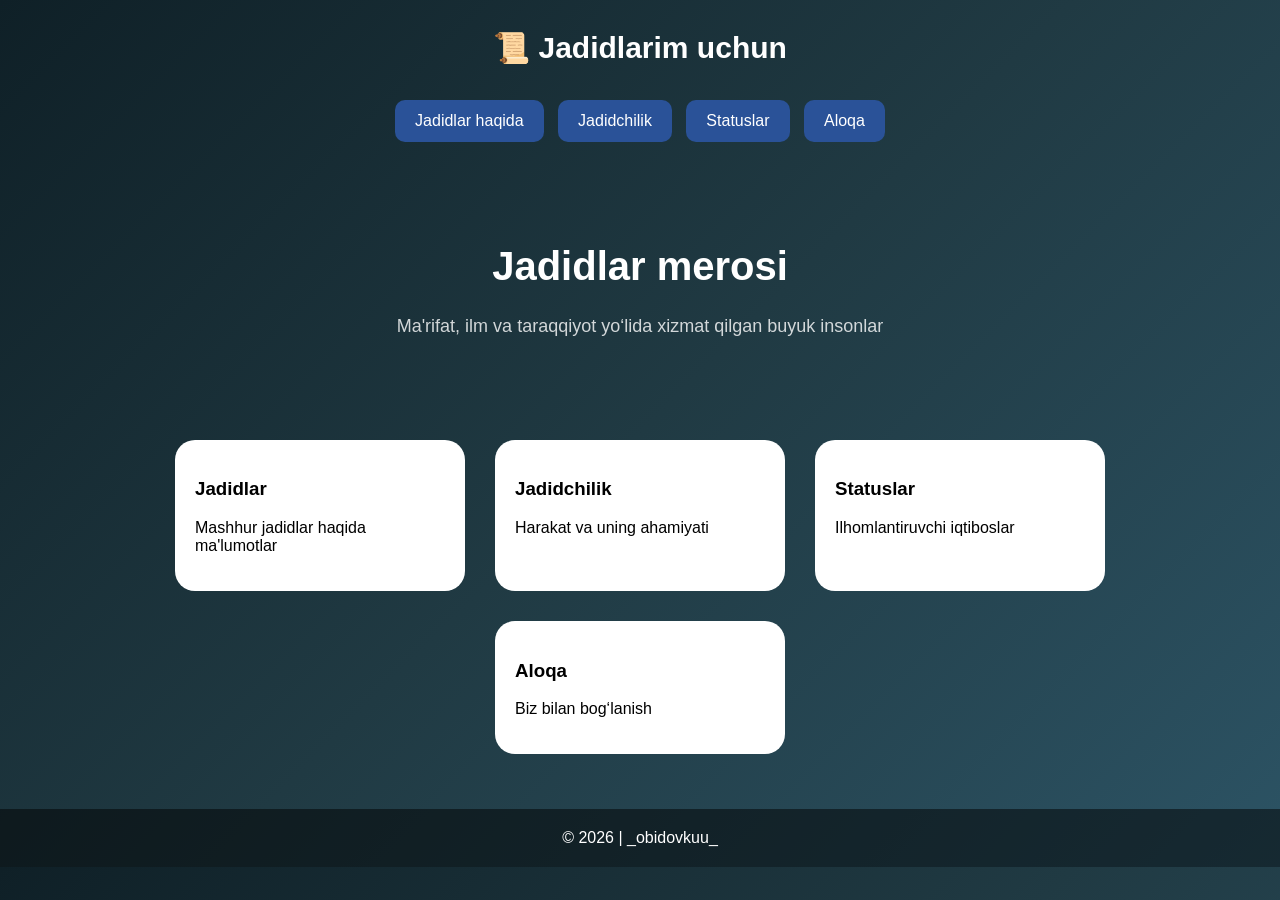
<file: index.html>
<!DOCTYPE html>
<html lang="uz">
<head>
<meta charset="UTF-8">
<meta name="viewport" content="width=device-width, initial-scale=1.0">
<title>Jadidlarim uchun</title>

<style>
body {
    margin: 0;
    font-family: Arial, sans-serif;
    background: linear-gradient(135deg, #0f2027, #203a43, #2c5364);
    color: white;
}

/* Header */
header {
    text-align: center;
    padding: 30px;
    font-size: 30px;
    font-weight: bold;
}

/* Menu */
nav {
    text-align: center;
    margin-bottom: 20px;
}

nav a {
    text-decoration: none;
    color: white;
    background: #2a5298;
    padding: 12px 20px;
    margin: 5px;
    border-radius: 10px;
    display: inline-block;
    transition: 0.3s;
}

nav a:hover {
    background: #00c6ff;
    transform: scale(1.1);
}

/* Hero */
.hero {
    text-align: center;
    padding: 50px 20px;
}

.hero h1 {
    font-size: 40px;
}

.hero p {
    font-size: 18px;
    opacity: 0.8;
}

/* Cards */
.container {
    display: flex;
    flex-wrap: wrap;
    justify-content: center;
    padding: 20px;
}

.card {
    background: white;
    color: black;
    width: 250px;
    margin: 15px;
    padding: 20px;
    border-radius: 20px;
    transition: 0.3s;
}

.card:hover {
    transform: translateY(-10px);
}

/* Footer */
footer {
    text-align: center;
    padding: 20px;
    background: rgba(0,0,0,0.5);
    margin-top: 20px;
}
</style>

</head>

<body>

<header>
📜 Jadidlarim uchun
</header>

<nav>
<a href="jadidlar.html">Jadidlar haqida</a>
<a href="jadidchilik.html">Jadidchilik</a>
<a href="status.html">Statuslar</a>
<a href="aloqa.html">Aloqa</a>
</nav>

<div class="hero">
<h1>Jadidlar merosi</h1>
<p>Ma'rifat, ilm va taraqqiyot yo‘lida xizmat qilgan buyuk insonlar</p>
</div>

<div class="container">

<div class="card">
<h3>Jadidlar</h3>
<p>Mashhur jadidlar haqida ma'lumotlar</p>
</div>

<div class="card">
<h3>Jadidchilik</h3>
<p>Harakat va uning ahamiyati</p>
</div>

<div class="card">
<h3>Statuslar</h3>
<p>Ilhomlantiruvchi iqtiboslar</p>
</div>

<div class="card">
<h3>Aloqa</h3>
<p>Biz bilan bog‘lanish</p>
</div>

</div>

<footer>
© 2026 | _obidovkuu_
</footer>

</body>
</html>
</file>
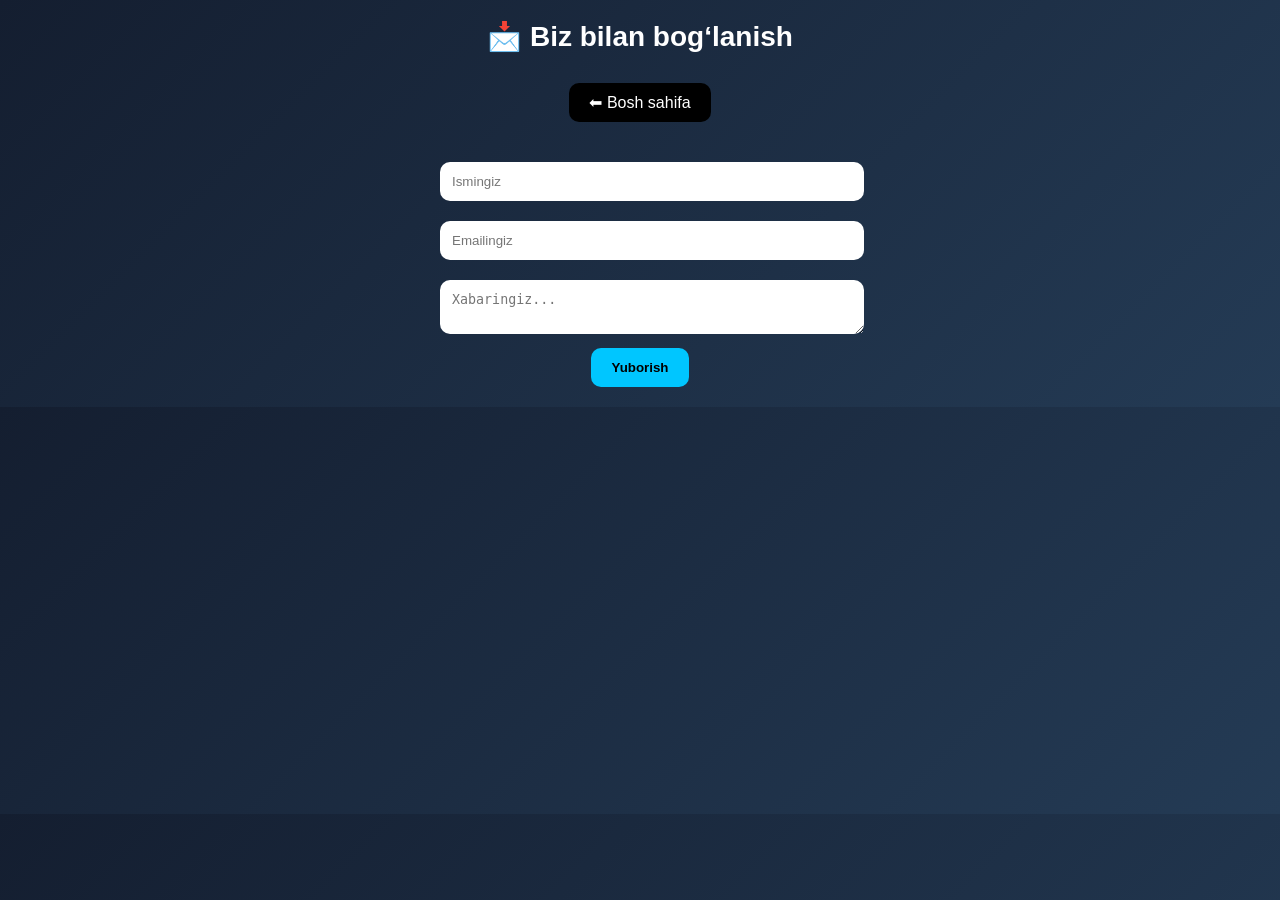
<file: aloqa.html>
<!DOCTYPE html>
<html lang="uz">
<head>
<meta charset="UTF-8">
<meta name="viewport" content="width=device-width, initial-scale=1.0">
<title>Aloqa</title>

<style>
body {
    margin: 0;
    font-family: Arial;
    background: linear-gradient(135deg, #141e30, #243b55);
    color: white;
    text-align: center;
}

header {
    padding: 20px;
    font-size: 28px;
    font-weight: bold;
}

a {
    display: inline-block;
    margin: 10px;
    padding: 10px 20px;
    background: black;
    color: white;
    text-decoration: none;
    border-radius: 10px;
}

form {
    max-width: 400px;
    margin: auto;
    padding: 20px;
}

input, textarea {
    width: 100%;
    padding: 12px;
    margin: 10px 0;
    border-radius: 10px;
    border: none;
}

button {
    padding: 12px 20px;
    background: #00c6ff;
    border: none;
    border-radius: 10px;
    cursor: pointer;
    color: black;
    font-weight: bold;
}

button:hover {
    background: #00ffcc;
}
</style>

</head>

<body>

<header>
📩 Biz bilan bog‘lanish
</header>

<a href="index.html">⬅ Bosh sahifa</a>

<form action="https://formsubmit.co/fuchun020@gmail.com" method="POST">

<input type="text" name="name" placeholder="Ismingiz" required>

<input type="email" name="email" placeholder="Emailingiz" required>

<textarea name="message" placeholder="Xabaringiz..." required></textarea>

<button type="submit">Yuborish</button>

</form>

</body>
</html>
</file>
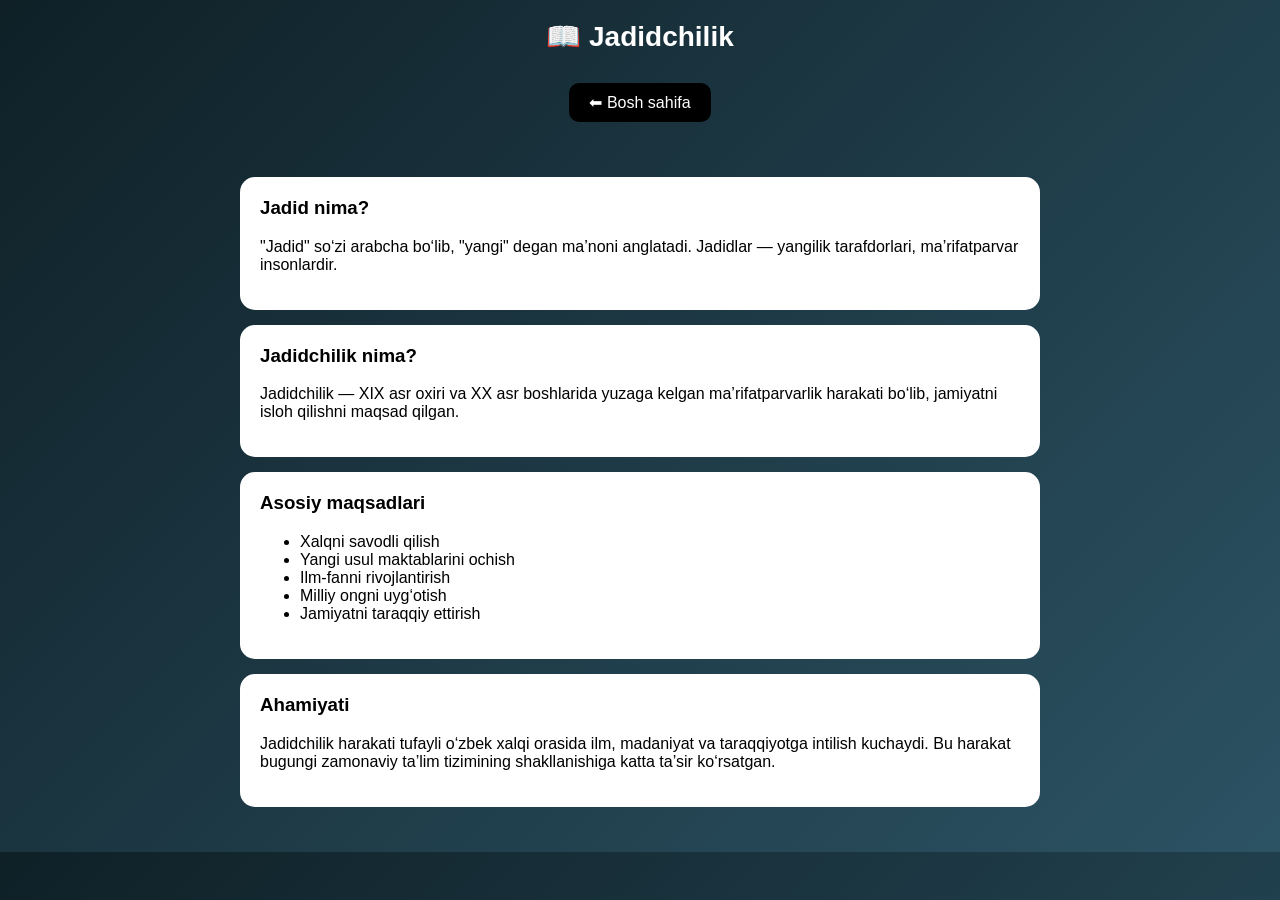
<file: jadidchilik.html>
<!DOCTYPE html>
<html lang="uz">
<head>
<meta charset="UTF-8">
<meta name="viewport" content="width=device-width, initial-scale=1.0">
<title>Jadidchilik</title>

<style>
body {
    margin: 0;
    font-family: Arial;
    background: linear-gradient(135deg, #0f2027, #2c5364);
    color: white;
    text-align: center;
}

header {
    padding: 20px;
    font-size: 28px;
    font-weight: bold;
}

a {
    display: inline-block;
    margin: 10px;
    padding: 10px 20px;
    background: black;
    color: white;
    text-decoration: none;
    border-radius: 10px;
}

.section {
    padding: 30px;
    max-width: 800px;
    margin: auto;
}

.box {
    background: white;
    color: black;
    padding: 20px;
    margin: 15px 0;
    border-radius: 15px;
    text-align: left;
}

.box h3 {
    margin-top: 0;
}
</style>

</head>

<body>

<header>
📖 Jadidchilik
</header>

<a href="index.html">⬅ Bosh sahifa</a>

<div class="section">

<div class="box">
<h3>Jadid nima?</h3>
<p>
"Jadid" so‘zi arabcha bo‘lib, "yangi" degan ma’noni anglatadi. 
Jadidlar — yangilik tarafdorlari, ma’rifatparvar insonlardir.
</p>
</div>

<div class="box">
<h3>Jadidchilik nima?</h3>
<p>
Jadidchilik — XIX asr oxiri va XX asr boshlarida yuzaga kelgan 
ma’rifatparvarlik harakati bo‘lib, jamiyatni isloh qilishni maqsad qilgan.
</p>
</div>

<div class="box">
<h3>Asosiy maqsadlari</h3>
<ul>
<li>Xalqni savodli qilish</li>
<li>Yangi usul maktablarini ochish</li>
<li>Ilm-fanni rivojlantirish</li>
<li>Milliy ongni uyg‘otish</li>
<li>Jamiyatni taraqqiy ettirish</li>
</ul>
</div>

<div class="box">
<h3>Ahamiyati</h3>
<p>
Jadidchilik harakati tufayli o‘zbek xalqi orasida ilm, madaniyat va 
taraqqiyotga intilish kuchaydi. Bu harakat bugungi zamonaviy ta’lim 
tizimining shakllanishiga katta ta’sir ko‘rsatgan.
</p>
</div>

</div>

</body>
</html>
</file>
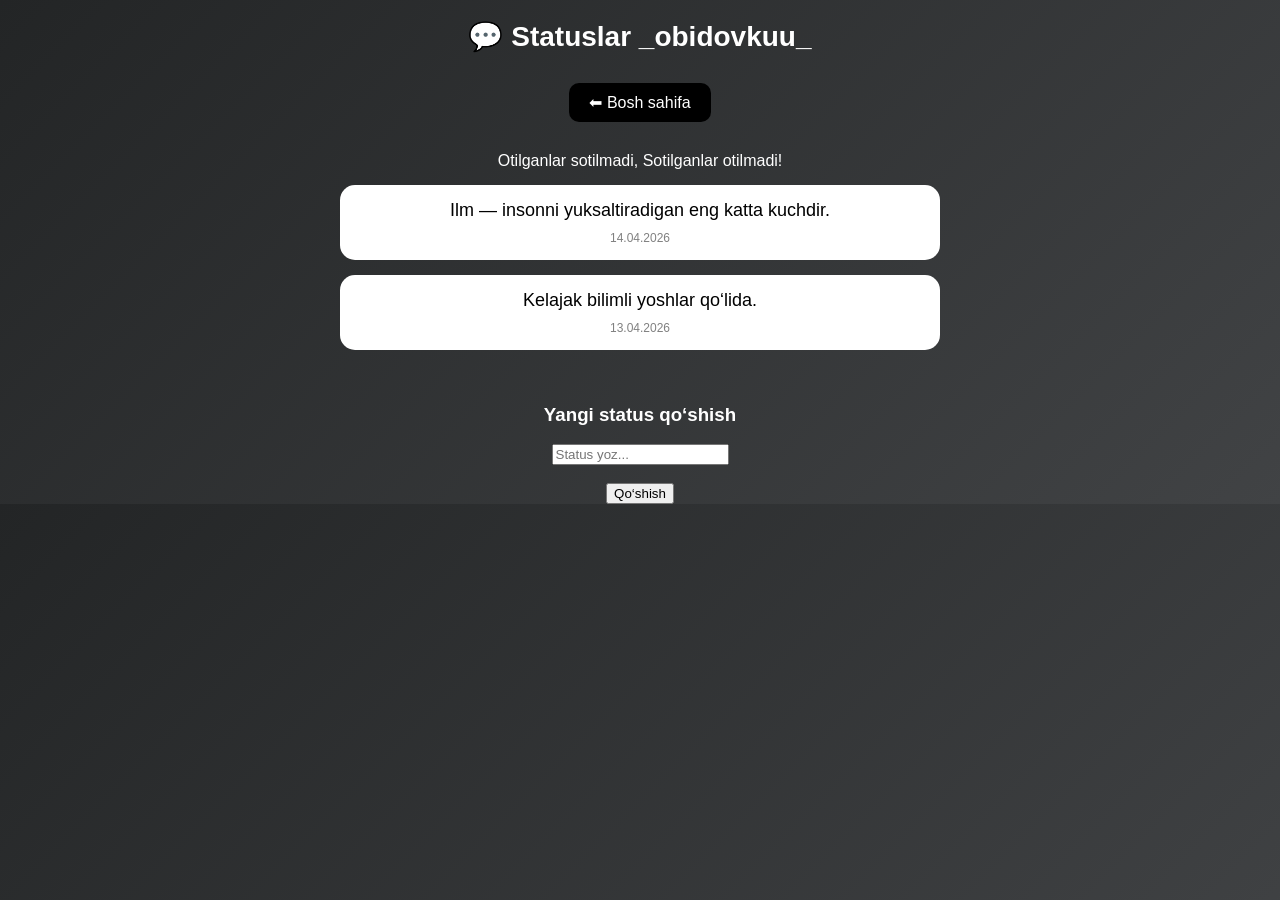
<file: status.html>
<!DOCTYPE html>
<html lang="uz">
<head>
<meta charset="UTF-8">
<meta name="viewport" content="width=device-width, initial-scale=1.0">
<title>Statuslar</title>

<style>
body {
    margin: 0;
    font-family: Arial;
    background: linear-gradient(135deg, #232526, #414345);
    color: white;
    text-align: center;
}

header {
    padding: 20px;
    font-size: 28px;
    font-weight: bold;
}

a {
    display: inline-block;
    margin: 10px;
    padding: 10px 20px;
    background: black;
    color: white;
    text-decoration: none;
    border-radius: 10px;
}

.container {
    max-width: 600px;
    margin: auto;
    padding: 20px;
}

.status {
    background: white;
    color: black;
    padding: 15px;
    margin: 15px 0;
    border-radius: 15px;
    font-size: 18px;
    transition: 0.3s;
}

.status:hover {
    transform: scale(1.03);
}

.date {
    font-size: 12px;
    color: gray;
    margin-top: 10px;
}
</style>

</head>

<body>

<header>
💬 Statuslar _obidovkuu_
</header>

<a href="index.html">⬅ Bosh sahifa</a>

<div class="container">
Otilganlar sotilmadi, Sotilganlar otilmadi!
<!-- YANGI STATUSNI SHU YERGA QO‘SHASAN -->

<div class="status">
Ilm — insonni yuksaltiradigan eng katta kuchdir.
<div class="date">14.04.2026</div>
</div>

<div class="status">
Kelajak bilimli yoshlar qo‘lida.
<div class="date">13.04.2026</div>
</div>

</div>

</body>
</html>
<div class="box">
    <h3>Yangi status qo‘shish</h3>

    <input id="statusInput" placeholder="Status yoz..." />
    <br><br>
    <button onclick="addStatus()">Qo‘shish</button>
</div>

<div id="statusList"></div>

<script src="script.js"></script>
</file>
